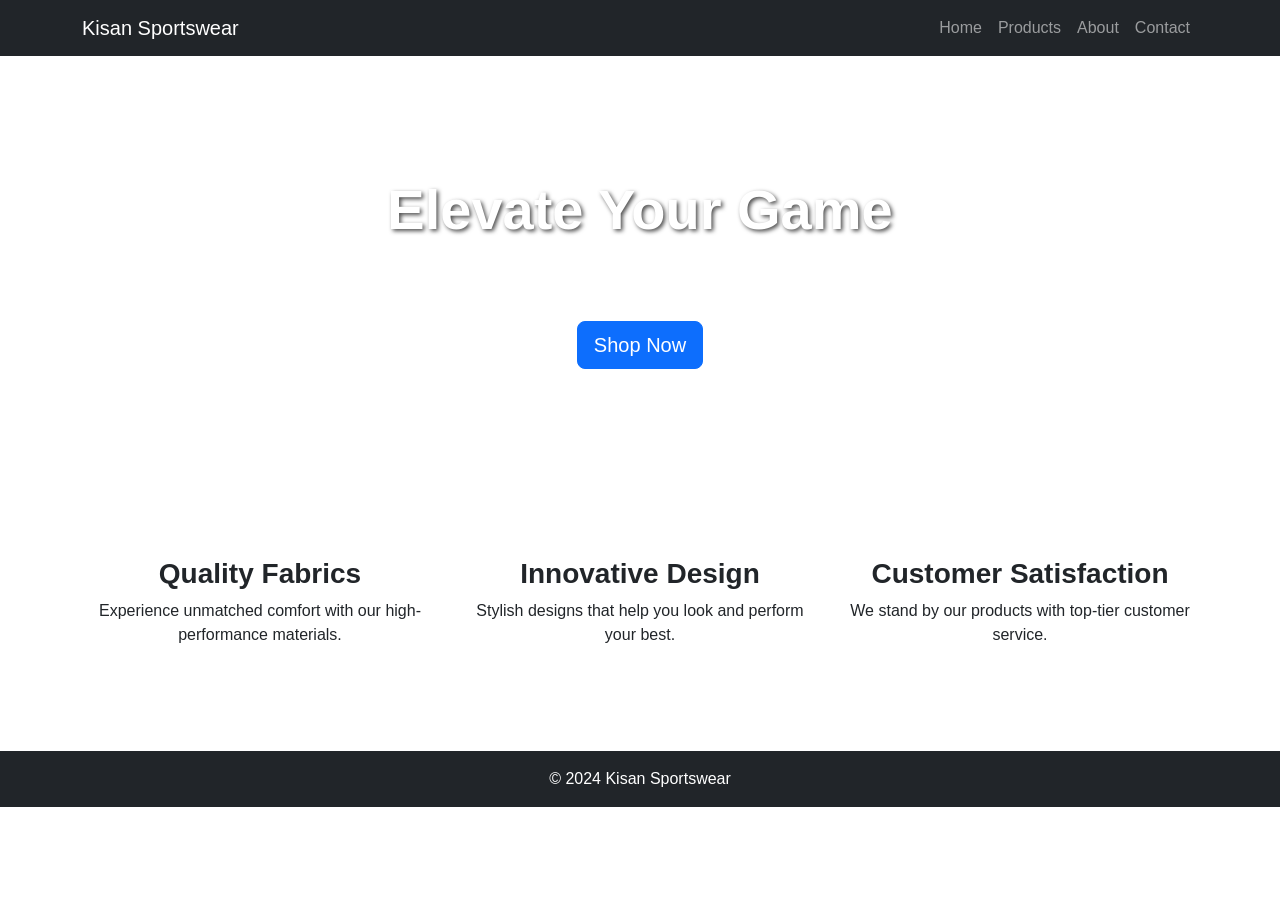
<file: sportswear_site/index.html>
<!DOCTYPE html>
<html lang="en">
<head>
    <meta charset="UTF-8">
    <meta name="viewport" content="width=device-width, initial-scale=1.0">
    <title>Kisan Sportswear</title>
    <link href="https://cdn.jsdelivr.net/npm/bootstrap@5.3.0/dist/css/bootstrap.min.css" rel="stylesheet">
    <link rel="stylesheet" href="style.css">
</head>
<body>
    <nav class="navbar navbar-expand-lg navbar-dark bg-dark">
        <div class="container">
            <a class="navbar-brand" href="index.html">Kisan Sportswear</a>
            <button class="navbar-toggler" type="button" data-bs-toggle="collapse" data-bs-target="#navbarNav" aria-controls="navbarNav" aria-expanded="false" aria-label="Toggle navigation">
                <span class="navbar-toggler-icon"></span>
            </button>
            <div class="collapse navbar-collapse" id="navbarNav">
                <ul class="navbar-nav ms-auto">
                    <li class="nav-item"><a class="nav-link" href="index.html">Home</a></li>
                    <li class="nav-item"><a class="nav-link" href="products.html">Products</a></li>
                    <li class="nav-item"><a class="nav-link" href="about.html">About</a></li>
                    <li class="nav-item"><a class="nav-link" href="contact.html">Contact</a></li>
                </ul>
            </div>
        </div>
    </nav>

    <header class="hero text-white">
        <div class="container text-center">
            <h1 class="display-4 fw-bold">Elevate Your Game</h1>
            <p class="lead">Premium sportswear crafted for champions.</p>
            <a href="products.html" class="btn btn-primary btn-lg mt-4">Shop Now</a>
        </div>
    </header>

    <section class="features py-5">
        <div class="container">
            <div class="row text-center">
                <div class="col-md-4">
                    <h3 class="fw-bold">Quality Fabrics</h3>
                    <p>Experience unmatched comfort with our high-performance materials.</p>
                </div>
                <div class="col-md-4">
                    <h3 class="fw-bold">Innovative Design</h3>
                    <p>Stylish designs that help you look and perform your best.</p>
                </div>
                <div class="col-md-4">
                    <h3 class="fw-bold">Customer Satisfaction</h3>
                    <p>We stand by our products with top-tier customer service.</p>
                </div>
            </div>
        </div>
    </section>

    <footer class="bg-dark text-white text-center py-3">
        &copy; 2024 Kisan Sportswear
    </footer>

    <script src="https://cdn.jsdelivr.net/npm/bootstrap@5.3.0/dist/js/bootstrap.bundle.min.js"></script>
</body>
</html>
</file>
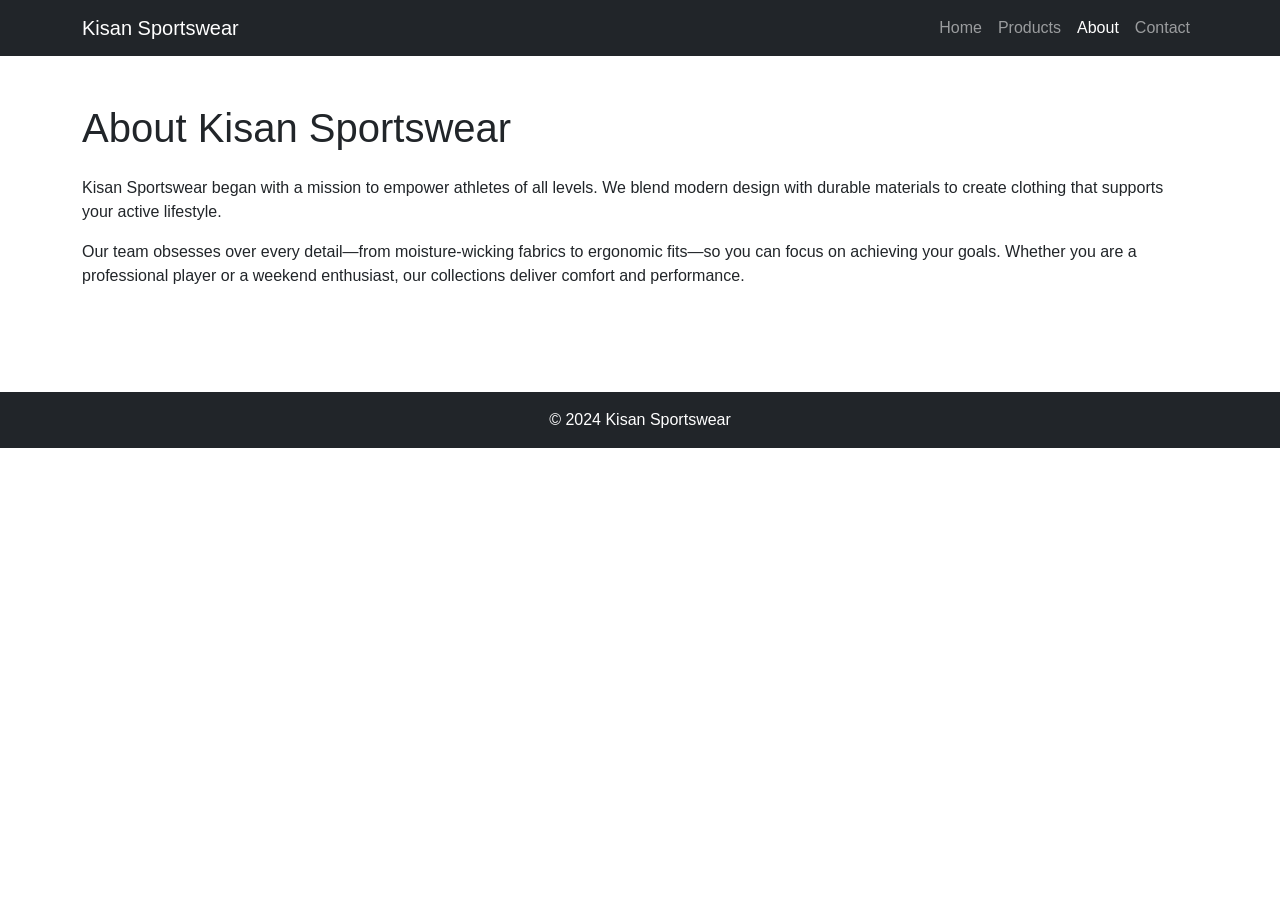
<file: sportswear_site/about.html>
<!DOCTYPE html>
<html lang="en">
<head>
    <meta charset="UTF-8">
    <meta name="viewport" content="width=device-width, initial-scale=1.0">
    <title>About Us - Kisan Sportswear</title>
    <link href="https://cdn.jsdelivr.net/npm/bootstrap@5.3.0/dist/css/bootstrap.min.css" rel="stylesheet">
    <link rel="stylesheet" href="style.css">
</head>
<body>
    <nav class="navbar navbar-expand-lg navbar-dark bg-dark">
        <div class="container">
            <a class="navbar-brand" href="index.html">Kisan Sportswear</a>
            <button class="navbar-toggler" type="button" data-bs-toggle="collapse" data-bs-target="#navbarNav" aria-controls="navbarNav" aria-expanded="false" aria-label="Toggle navigation">
                <span class="navbar-toggler-icon"></span>
            </button>
            <div class="collapse navbar-collapse" id="navbarNav">
                <ul class="navbar-nav ms-auto">
                    <li class="nav-item"><a class="nav-link" href="index.html">Home</a></li>
                    <li class="nav-item"><a class="nav-link" href="products.html">Products</a></li>
                    <li class="nav-item"><a class="nav-link active" href="about.html">About</a></li>
                    <li class="nav-item"><a class="nav-link" href="contact.html">Contact</a></li>
                </ul>
            </div>
        </div>
    </nav>

    <section class="py-5">
        <div class="container">
            <h1 class="mb-4">About Kisan Sportswear</h1>
            <p>Kisan Sportswear began with a mission to empower athletes of all levels. We blend modern design with durable materials to create clothing that supports your active lifestyle.</p>
            <p>Our team obsesses over every detail—from moisture-wicking fabrics to ergonomic fits—so you can focus on achieving your goals. Whether you are a professional player or a weekend enthusiast, our collections deliver comfort and performance.</p>
        </div>
    </section>

    <footer class="bg-dark text-white text-center py-3">
        &copy; 2024 Kisan Sportswear
    </footer>

    <script src="https://cdn.jsdelivr.net/npm/bootstrap@5.3.0/dist/js/bootstrap.bundle.min.js"></script>
</body>
</html>
</file>
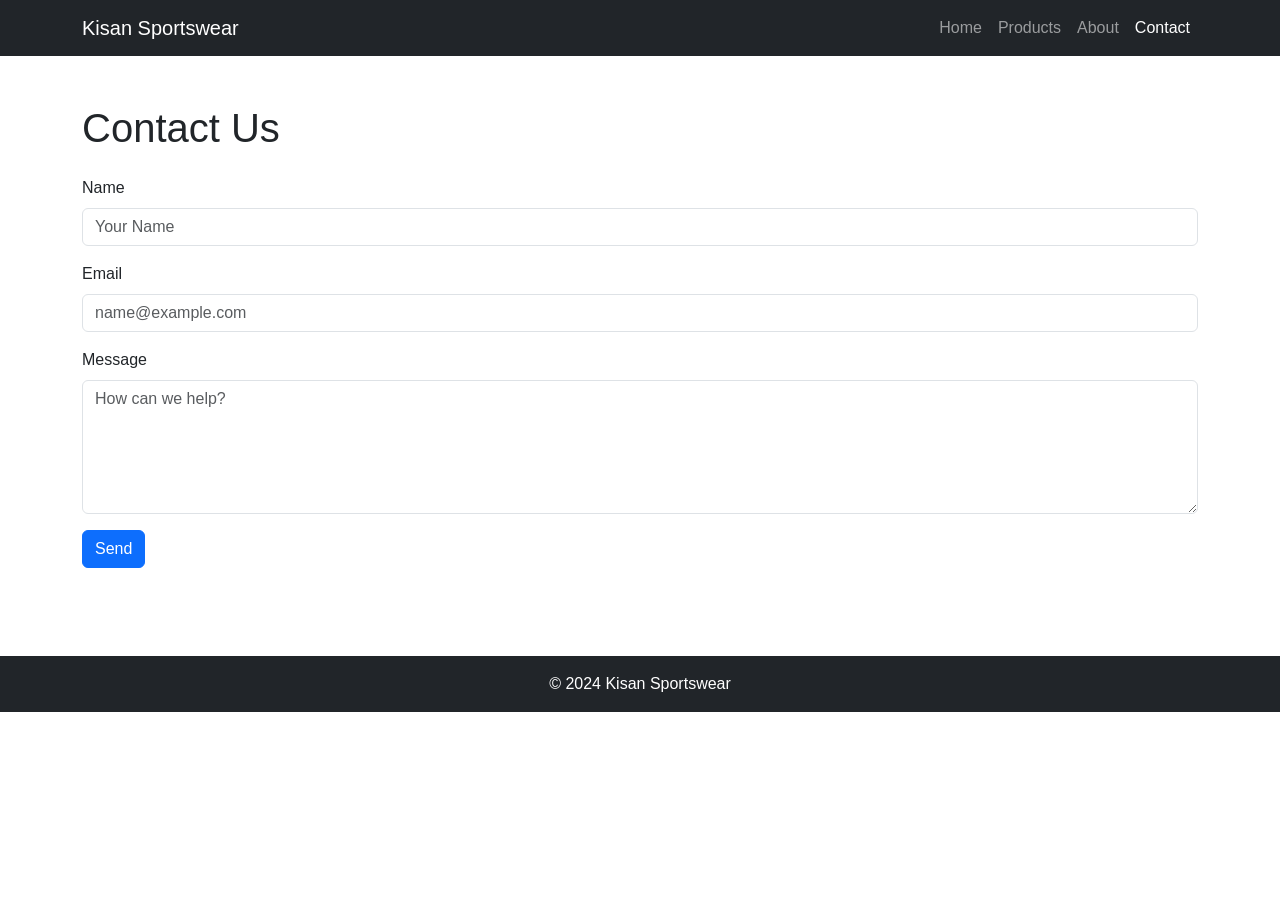
<file: sportswear_site/contact.html>
<!DOCTYPE html>
<html lang="en">
<head>
    <meta charset="UTF-8">
    <meta name="viewport" content="width=device-width, initial-scale=1.0">
    <title>Contact Us - Kisan Sportswear</title>
    <link href="https://cdn.jsdelivr.net/npm/bootstrap@5.3.0/dist/css/bootstrap.min.css" rel="stylesheet">
    <link rel="stylesheet" href="style.css">
</head>
<body>
    <nav class="navbar navbar-expand-lg navbar-dark bg-dark">
        <div class="container">
            <a class="navbar-brand" href="index.html">Kisan Sportswear</a>
            <button class="navbar-toggler" type="button" data-bs-toggle="collapse" data-bs-target="#navbarNav" aria-controls="navbarNav" aria-expanded="false" aria-label="Toggle navigation">
                <span class="navbar-toggler-icon"></span>
            </button>
            <div class="collapse navbar-collapse" id="navbarNav">
                <ul class="navbar-nav ms-auto">
                    <li class="nav-item"><a class="nav-link" href="index.html">Home</a></li>
                    <li class="nav-item"><a class="nav-link" href="products.html">Products</a></li>
                    <li class="nav-item"><a class="nav-link" href="about.html">About</a></li>
                    <li class="nav-item"><a class="nav-link active" href="contact.html">Contact</a></li>
                </ul>
            </div>
        </div>
    </nav>

    <section class="py-5">
        <div class="container">
            <h1 class="mb-4">Contact Us</h1>
            <form>
                <div class="mb-3">
                    <label for="name" class="form-label">Name</label>
                    <input type="text" class="form-control" id="name" placeholder="Your Name">
                </div>
                <div class="mb-3">
                    <label for="email" class="form-label">Email</label>
                    <input type="email" class="form-control" id="email" placeholder="name@example.com">
                </div>
                <div class="mb-3">
                    <label for="message" class="form-label">Message</label>
                    <textarea class="form-control" id="message" rows="5" placeholder="How can we help?"></textarea>
                </div>
                <button type="submit" class="btn btn-primary">Send</button>
            </form>
        </div>
    </section>

    <footer class="bg-dark text-white text-center py-3">
        &copy; 2024 Kisan Sportswear
    </footer>

    <script src="https://cdn.jsdelivr.net/npm/bootstrap@5.3.0/dist/js/bootstrap.bundle.min.js"></script>
</body>
</html>
</file>
<file: sportswear_site/style.css>
body {
    font-family: Arial, sans-serif;
}

.hero {
    background: url('https://images.unsplash.com/photo-1599058917211-612d7eedaaf8?auto=format&fit=crop&w=1200&q=80') no-repeat center center/cover;
    padding: 120px 0;
}

.hero h1 {
    text-shadow: 2px 2px 4px rgba(0,0,0,0.7);
}

.features h3 {
    margin-top: 20px;
}

footer {
    margin-top: 40px;
}
</file>
